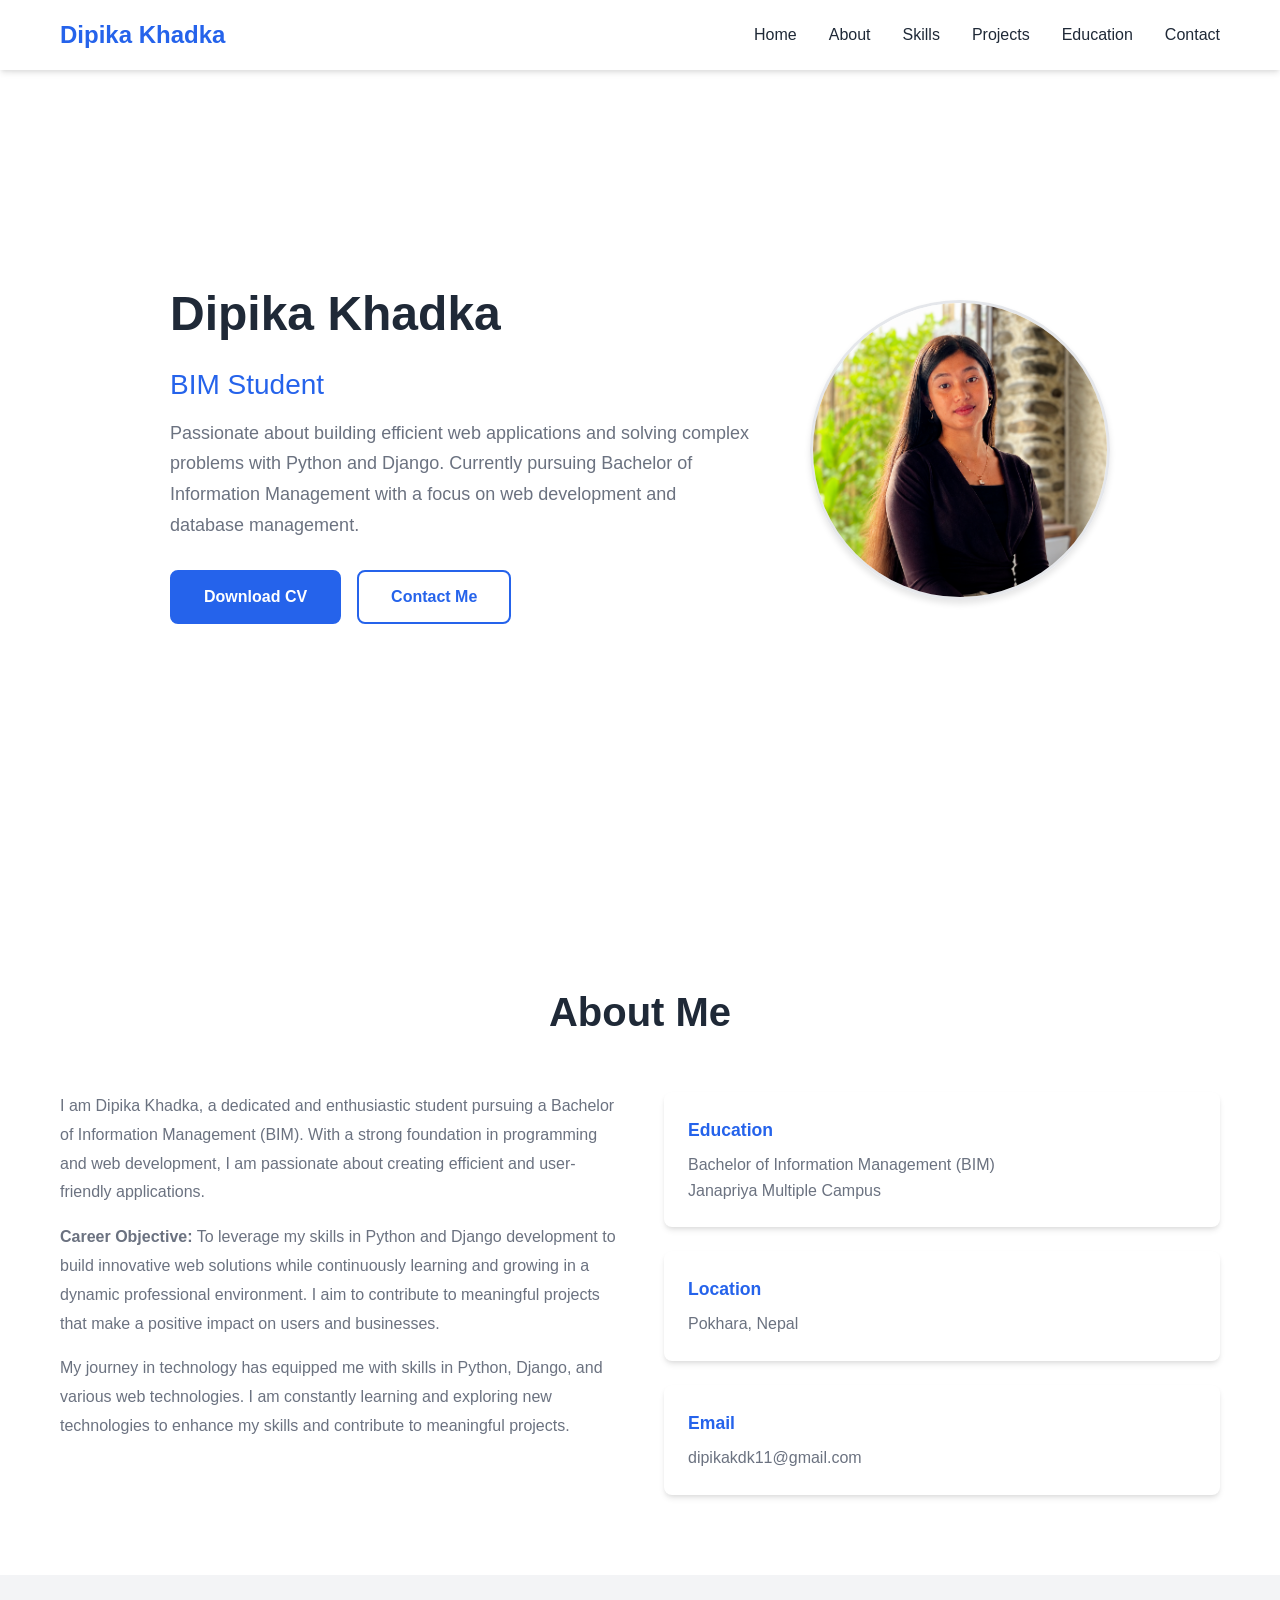
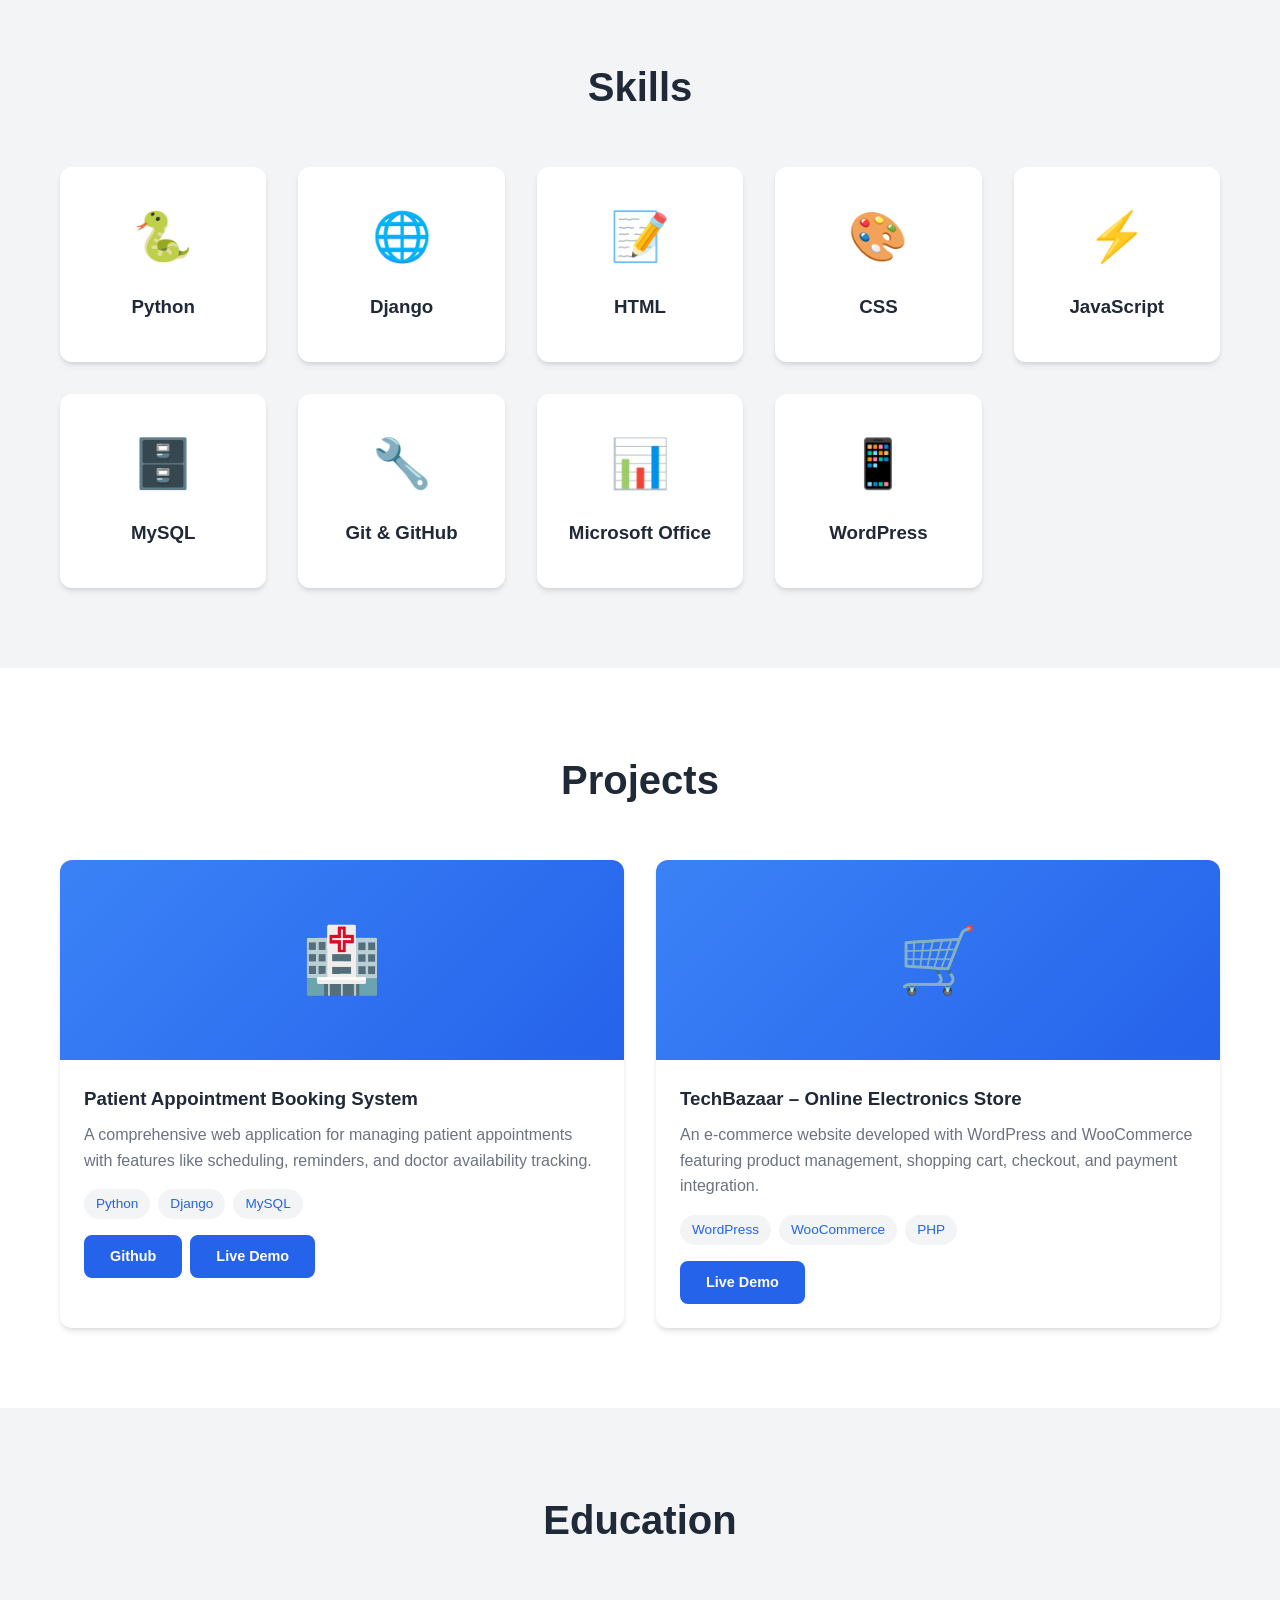
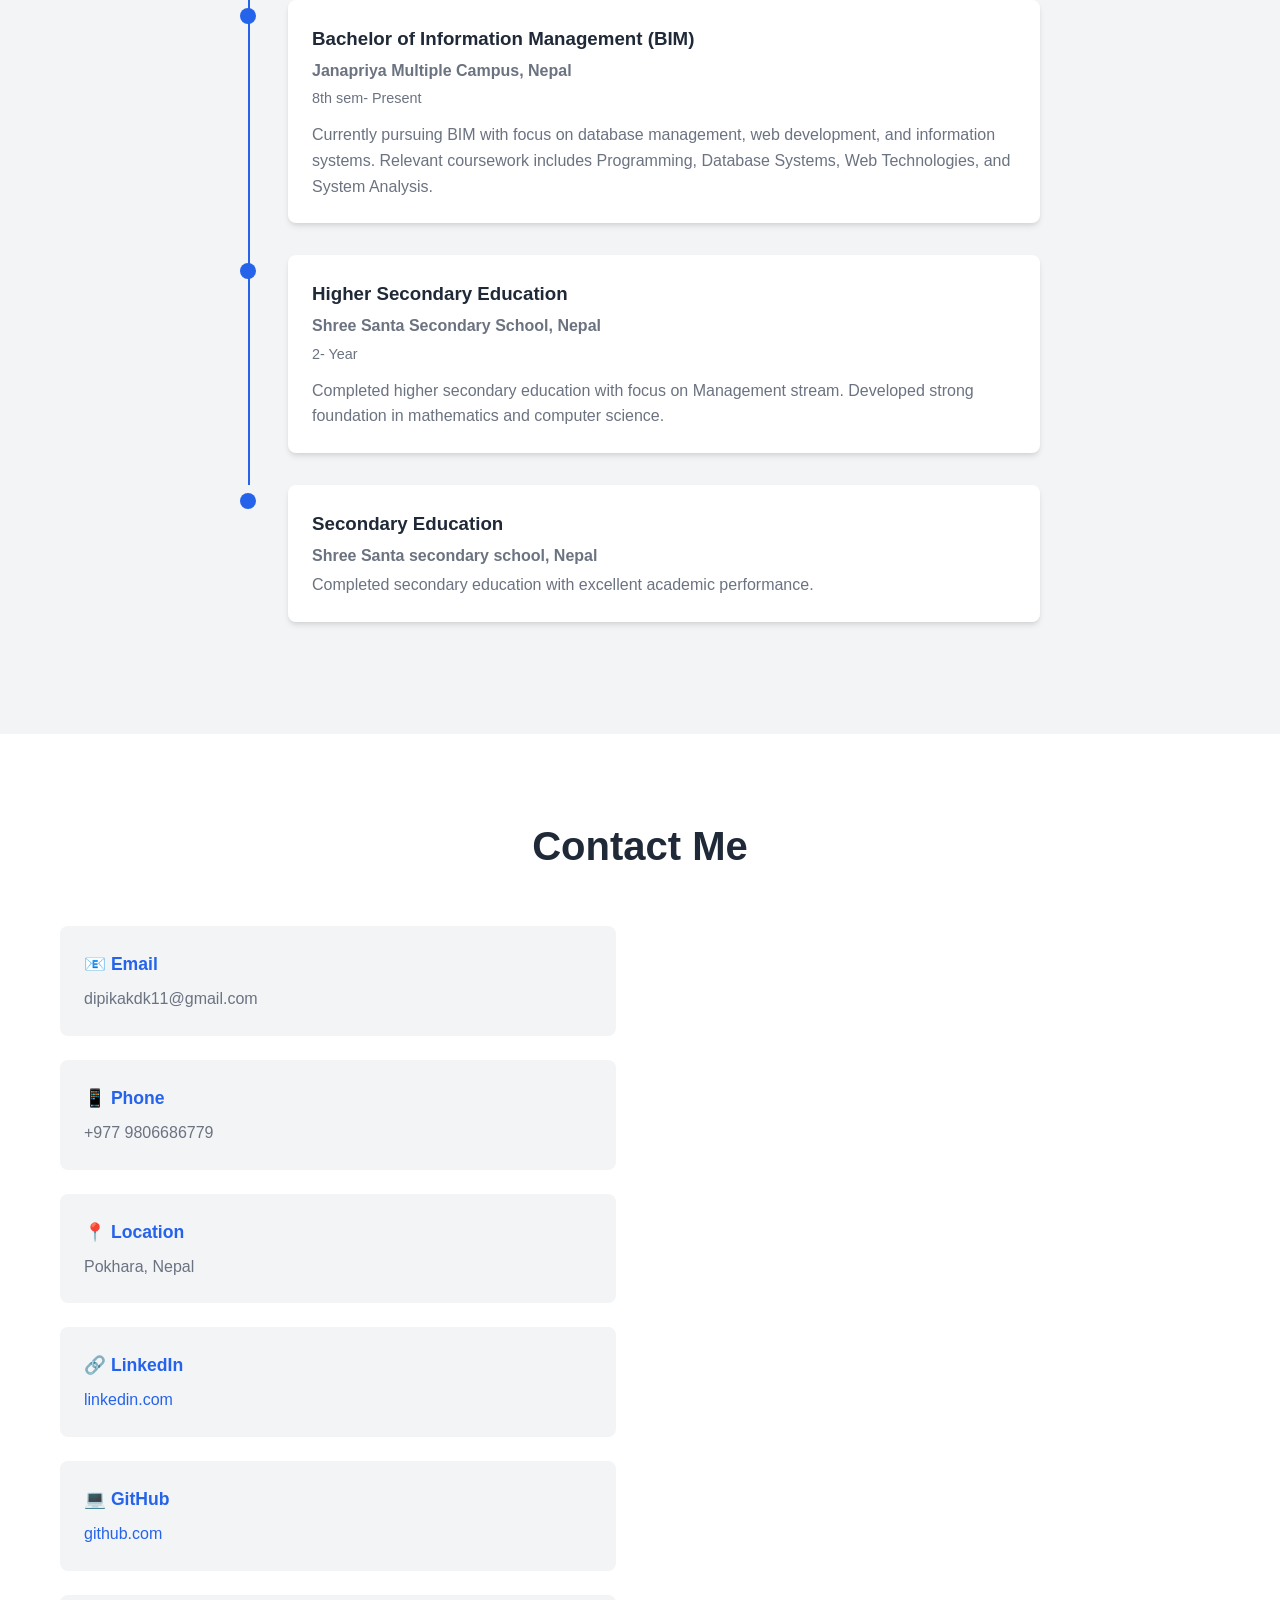
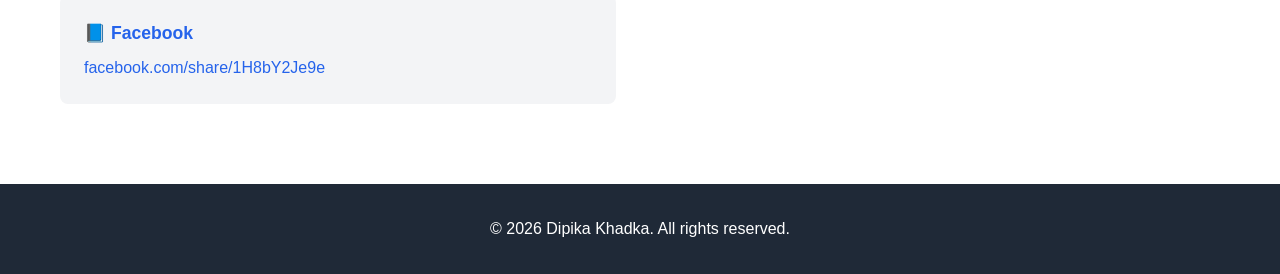
<file: index.html>
<!DOCTYPE html>
<html lang="en">
<head>
    <meta charset="UTF-8">
    <meta name="viewport" content="width=device-width, initial-scale=1.0">
    <meta name="description" content="Dipika Khadka - BIM Student | Python & Django Developer Portfolio">
    <title>Dipika Khadka | Portfolio</title>
    <link rel="stylesheet" href="styles.css">
</head>
<body>
    <!-- Navigation -->
    <nav class="navbar">
        <div class="nav-container">
            <div class="nav-logo">
                <a href="#home">Dipika Khadka</a>
            </div>
            <ul class="nav-menu">
                <li><a href="#home" class="nav-link">Home</a></li>
                <li><a href="#about" class="nav-link">About</a></li>
                <li><a href="#skills" class="nav-link">Skills</a></li>
                <li><a href="#projects" class="nav-link">Projects</a></li>
                <li><a href="#education" class="nav-link">Education</a></li>
                <li><a href="#contact" class="nav-link">Contact</a></li>
            </ul>
            <div class="hamburger">
                <span class="bar"></span>
                <span class="bar"></span>
                <span class="bar"></span>
            </div>
        </div>
    </nav>

    <!-- Hero Section -->
    <section id="home" class="hero">
        <div class="hero-content">
            <h1 class="hero-title">Dipika Khadka</h1>
            <p class="hero-subtitle">BIM Student</p>
            <p class="hero-description">
                Passionate about building efficient web applications and solving complex problems with Python and Django.
                Currently pursuing Bachelor of Information Management with a focus on web development and database management.
            </p>
            <div class="hero-buttons">
                <a href="resume.html" download class="btn btn-primary">Download CV</a>
                <a href="#contact" class="btn btn-secondary">Contact Me</a>
            </div>
        </div>
        <div class="home-img">
            <img src="images/profile.jpg" alt="Dipika Khadka Profile">
        </div>
    </section>

    <!-- About Section -->
    <section id="about" class="section">
        <div class="container">
            <h2 class="section-title">About Me</h2>
            <div class="about-content">
                <div class="about-text">
                    <p>
                        I am Dipika Khadka, a dedicated and enthusiastic student pursuing a Bachelor of Information Management (BIM). 
                        With a strong foundation in programming and web development, I am passionate about creating 
                        efficient and user-friendly applications.
                    </p>
                    <p>
                        <strong>Career Objective:</strong> To leverage my skills in Python and Django development to build innovative 
                        web solutions while continuously learning and growing in a dynamic professional environment. I aim to 
                        contribute to meaningful projects that make a positive impact on users and businesses.
                    </p>
                    <p>
                        My journey in technology has equipped me with skills in Python, Django, and various web 
                        technologies. I am constantly learning and exploring new technologies to enhance my skills 
                        and contribute to meaningful projects.
                    </p>
                </div>
                <div class="about-info">
                    <div class="info-item">
                        <h3>Education</h3>
                        <p>Bachelor of Information Management (BIM)</p>
                        <p>Janapriya Multiple Campus</p>
                    </div>
                    <div class="info-item">
                        <h3>Location</h3>
                        <p>Pokhara, Nepal</p>
                    </div>
                    <div class="info-item">
                        <h3>Email</h3>
                        <p>dipikakdk11@gmail.com</p>
                    </div>
                </div>
            </div>
        </div>
    </section>

    <!-- Skills Section -->
    <section id="skills" class="section section-alt">
        <div class="container">
            <h2 class="section-title">Skills</h2>
            <div class="skills-grid">
                <div class="skill-card">
                    <div class="skill-icon">🐍</div>
                    <h3>Python</h3>
                    <!-- <p>Advanced</p> -->
                </div>
                <div class="skill-card">
                    <div class="skill-icon">🌐</div>
                    <h3>Django</h3>
                    <!-- <p>Advanced</p> -->
                </div>
                <div class="skill-card">
                    <div class="skill-icon">📝</div>
                    <h3>HTML</h3>
                    <!-- <p>Expert</p> -->
                </div>
                <div class="skill-card">
                    <div class="skill-icon">🎨</div>
                    <h3>CSS</h3>
                    <!-- <p>Advanced</p> -->
                </div>
                <div class="skill-card">
                    <div class="skill-icon">⚡</div>
                    <h3>JavaScript</h3>
                    <!-- <p>Intermediate</p> -->
                </div>
                <div class="skill-card">
                    <div class="skill-icon">🗄️</div>
                    <h3>MySQL</h3>
                    <!-- <p>Advanced</p> -->
                </div>
                <div class="skill-card">
                    <div class="skill-icon">🔧</div>
                    <h3>Git & GitHub</h3>
                    <!-- <p>Intermediate</p> -->
                </div>
                <div class="skill-card">
                    <div class="skill-icon">📊</div>
                    <h3>Microsoft Office</h3>
                    <!-- <p>Advanced</p> -->
                </div>
                <div class="skill-card">
                    <div class="skill-icon">📱</div>
                    <h3>WordPress</h3>
                    <!-- <p>Advanced</p> -->
                </div>
            </div>
        </div>
    </section>

    <!-- Projects Section -->
    <section id="projects" class="section">
        <div class="container">
            <h2 class="section-title">Projects</h2>
            <div class="projects-grid">
                <div class="project-card">
                    <div class="project-image">
                        <div class="placeholder-image">🏥</div>
                    </div>
                    <div class="project-content">
                        <h3>Patient Appointment Booking System</h3>
                        <p>
                            A comprehensive web application for managing patient appointments with features like 
                            scheduling, reminders, and doctor availability tracking.
                        </p>
                        <div class="project-tech">
                            <span>Python</span>
                            <span>Django</span>
                            <span>MySQL</span>
                        </div>
                        <div class="project-links">
                            <a href="https://github.com/dipikakdk/dipikaaaaa" target="_blank" class="btn btn-small btn-primary">Github</a>
                            <a href="https://dipikakdk11.pythonanywhere.com/" target="_blank" class="btn btn-small btn-primary">Live Demo</a>
                        </div>
                    </div>
                </div>
                <div class="project-card">
                    <div class="project-image">
                        <div class="placeholder-image">🛒</div>
                    </div>
                    <div class="project-content">
                        <h3>TechBazaar – Online Electronics Store</h3>
                        <p>
                            An e-commerce website developed with WordPress and WooCommerce featuring product management, 
                            shopping cart, checkout, and payment integration.
                        </p>
                        <div class="project-tech">
                            <span>WordPress</span>
                            <span>WooCommerce</span>
                            <span>PHP</span>
                        </div>
                        <div class="project-links">
                            <a href="http://localhost/wordpress/" target="_blank" class="btn btn-small btn-primary">Live Demo</a>
                        </div>
                    </div>
                </div>
                <!-- Add more projects here -->
            </div>
        </div>
    </section>

    <!-- Education Section -->
    <section id="education" class="section section-alt">
        <div class="container">
            <h2 class="section-title">Education</h2>
            <div class="timeline">
                <div class="timeline-item">
                    <div class="timeline-date"></div>
                    <div class="timeline-content">
                        <h3>Bachelor of Information Management (BIM)</h3>
                        <p class="timeline-institution">Janapriya Multiple Campus, Nepal</p>
                        <p class="timeline-period">8th sem- Present</p>
                        <p>
                            Currently pursuing BIM with focus on database management, web development, and information 
                            systems. Relevant coursework includes Programming, Database Systems, Web Technologies, 
                            and System Analysis.
                        </p>
                    </div>
                </div>
                <div class="timeline-item">
                    <div class="timeline-date"></div>
                    <div class="timeline-content">
                        <h3>Higher Secondary Education</h3>
                        <p class="timeline-institution">Shree Santa Secondary School, Nepal</p>
                        <p class="timeline-period">2- Year</p>
                        <p>
                            Completed higher secondary education with focus on Management stream. Developed 
                            strong foundation in mathematics and computer science.
                        </p>
                    </div>
                </div>
                <div class="timeline-item">
                    <div class="timeline-date"></div>
                    <div class="timeline-content">
                        <h3>Secondary Education</h3>
                        <p class="timeline-institution">Shree Santa secondary school, Nepal</p>
                    
                        <p>
                            Completed secondary education with excellent academic performance.
                        </p>
                    </div>
                </div>
            </div>
        </div>
    </section>

    <!-- Contact Section -->
    <section id="contact" class="section">
        <div class="container">
            <h2 class="section-title">Contact Me</h2>
            <div class="contact-content">
                <div class="contact-info">
                    <div class="contact-item">
                        <h3>📧 Email</h3>
                        <p>dipikakdk11@gmail.com</p>
                    </div>
                    <div class="contact-item">
                        <h3>📱 Phone</h3>
                        <p>+977 9806686779</p>
                    </div>
                    <div class="contact-item">
                        <h3>📍 Location</h3>
                        <p>Pokhara, Nepal</p>
                    </div>
                    <div class="contact-item">
                        <h3>🔗 LinkedIn</h3>
                        <p><a href="https://www.linkedin.com/in/dipika-khadka-60120b41a/" target="_blank">linkedin.com</a></p>
                    </div>
                    <div class="contact-item">
                        <h3>💻 GitHub</h3>
                        <p><a href="https://github.com/dipikakdk/" target="_blank">github.com</a></p>
                    </div>
                    <div class="contact-item">
                        <h3>📘 Facebook</h3>
                        <p><a href="https://www.facebook.com/share/1H8bY2Je9e/?mibextid=wwXIfr" target="_blank">facebook.com/share/1H8bY2Je9e</a></p>
                    </div>
                </div>
               
          
        </div>
    </section>

    <!-- Footer -->
    <footer class="footer">
        <div class="container">
            <p>&copy; 2026 Dipika Khadka. All rights reserved.</p>
        </div>
    </footer>

    <script src="script.js"></script>
</body>
</html>
</file>
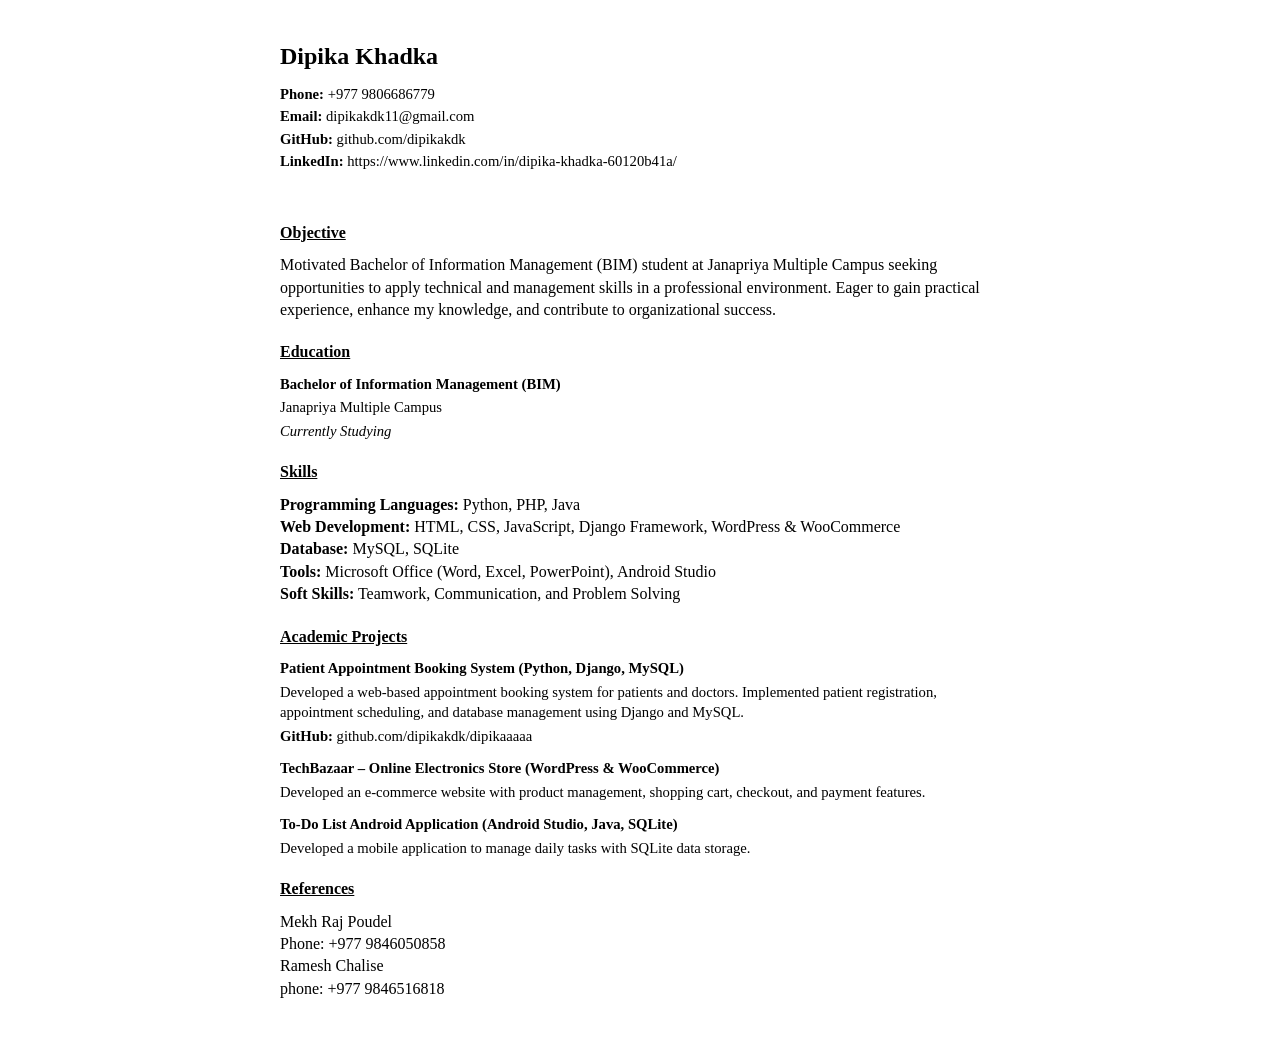
<file: resume.html>
<!DOCTYPE html>
<html lang="en">
<head>
    <meta charset="UTF-8">
    <meta name="viewport" content="width=device-width, initial-scale=1.0">
    <title>Curriculum Vitae - Dipika Khadka</title>
    <style>
        * {
            margin: 0;
            padding: 0;
            box-sizing: border-box;
        }
        body {
            font-family: 'Times New Roman', Times, serif;
            line-height: 1.4;
            color: #000;
            max-width: 800px;
            margin: 0 auto;
            padding: 40px;
            background: white;
            font-size: 12pt;
        }
        .header {
            text-align: left;
            border-bottom: none;
            padding-bottom: 10px;
            margin-bottom: 20px;
        }
        .header h1 {
            color: #000;
            font-size: 16pt;
            margin-bottom: 5px;
            font-weight: bold;
        }
        .contact-info {
            text-align: left;
            color: #000;
            margin-bottom: 20px;
            font-size: 11pt;
        }
        .contact-info p {
            margin: 2px 0;
        }
        .section {
            margin-bottom: 20px;
        }
        .section-title {
            color: #000;
            font-size: 12pt;
            border-bottom: none;
            padding-bottom: 0;
            margin-bottom: 10px;
            text-transform: none;
            font-weight: bold;
            text-decoration: underline;
        }
        .section-content {
            margin-left: 0;
        }
        .education-item, .project-item {
            margin-bottom: 12px;
        }
        .education-item h3, .project-item h3 {
            color: #000;
            font-size: 11pt;
            margin-bottom: 3px;
            font-weight: bold;
        }
        .education-item p, .project-item p {
            color: #000;
            margin-bottom: 3px;
            font-size: 11pt;
        }
        .skills-list {
            display: block;
            margin-left: 20px;
        }
        .skills-list li {
            color: #000;
            margin-bottom: 3px;
            font-size: 11pt;
        }
        .languages-list {
            margin-left: 20px;
        }
        .languages-list li {
            color: #000;
            margin-bottom: 3px;
            font-size: 11pt;
        }
        @media print {
            body {
                padding: 20px;
            }
        }
    </style>
</head>
<body>
    <div class="header">
        <h1 style="font-size: 18pt; margin-bottom: 10px;">Dipika Khadka</h1>
        <div class="contact-info">
            <p><strong>Phone:</strong> +977 9806686779</p>
            <p><strong>Email:</strong> dipikakdk11@gmail.com</p>
            <p><strong>GitHub:</strong> github.com/dipikakdk</p>
            <p><strong>LinkedIn:</strong> https://www.linkedin.com/in/dipika-khadka-60120b41a/</p>
        </div>
    </div>

    <div class="section">
        <h3 class="section-title">Objective</h3>
        <div class="section-content">
            <p>Motivated Bachelor of Information Management (BIM) student at Janapriya Multiple Campus seeking opportunities to apply technical and management skills in a professional environment. Eager to gain practical experience, enhance my knowledge, and contribute to organizational success.</p>
        </div>
    </div>

    <div class="section">
        <h3 class="section-title">Education</h3>
        <div class="section-content">
            <div class="education-item">
                <h3>Bachelor of Information Management (BIM)</h3>
                <p>Janapriya Multiple Campus</p>
                <p><em>Currently Studying</em></p>
            </div>
        </div>
    </div>

    <div class="section">
        <h3 class="section-title">Skills</h3>
        <div class="section-content">
            <p><strong>Programming Languages:</strong> Python, PHP, Java</p>
            <p><strong>Web Development:</strong> HTML, CSS, JavaScript, Django Framework, WordPress & WooCommerce</p>
            <p><strong>Database:</strong> MySQL, SQLite</p>
            <p><strong>Tools:</strong> Microsoft Office (Word, Excel, PowerPoint), Android Studio</p>
            <p><strong>Soft Skills:</strong> Teamwork, Communication, and Problem Solving</p>
        </div>
    </div>

    <div class="section">
        <h3 class="section-title">Academic Projects</h3>
        <div class="section-content">
            <div class="project-item">
                <h3>Patient Appointment Booking System (Python, Django, MySQL)</h3>
                <p>Developed a web-based appointment booking system for patients and doctors. Implemented patient registration, appointment scheduling, and database management using Django and MySQL.</p>
                <p><strong>GitHub:</strong> github.com/dipikakdk/dipikaaaaa</p>
            </div>
            <div class="project-item">
                <h3>TechBazaar – Online Electronics Store (WordPress & WooCommerce)</h3>
                <p>Developed an e-commerce website with product management, shopping cart, checkout, and payment features.</p>
            </div>
            <div class="project-item">
                <h3>To-Do List Android Application (Android Studio, Java, SQLite)</h3>
                <p>Developed a mobile application to manage daily tasks with SQLite data storage.</p>
            </div>
        </div>
    </div>

    <div class="section">
        <h3 class="section-title">References</h3>
        <div class="section-content">
          
                <p>Mekh Raj Poudel</p>
                <p>Phone: +977 9846050858</p>
                <p>Ramesh Chalise <br> phone: +977 9846516818</p>
      
        </div>
    </div>
</body>
</html>
</file>
<file: styles.css>
/* Reset and Base Styles */
* {
    margin: 0;
    padding: 0;
    box-sizing: border-box;
}

:root {
    --primary-color: #2563eb;
    --primary-dark: #1d4ed8;
    --primary-light: #3b82f6;
    --secondary-color: #1e40af;
    --text-color: #1f2937;
    --text-light: #6b7280;
    --bg-white: #ffffff;
    --bg-light: #f3f4f6;
    --bg-alt: #e5e7eb;
    --shadow: 0 4px 6px -1px rgba(0, 0, 0, 0.1), 0 2px 4px -1px rgba(0, 0, 0, 0.06);
    --shadow-lg: 0 10px 15px -3px rgba(0, 0, 0, 0.1), 0 4px 6px -2px rgba(0, 0, 0, 0.05);
}

body {
    font-family: 'Segoe UI', Tahoma, Geneva, Verdana, sans-serif;
    line-height: 1.6;
    color: var(--text-color);
    background-color: var(--bg-white);
    overflow-x: hidden;
}

html {
    scroll-behavior: smooth;
    margin: 0;
    padding: 0;
    width: 100%;
    overflow-x: hidden;
}

.container {
    max-width: 1200px;
    margin: 0 auto;
    padding: 0 20px;
}

/* Navigation */
.navbar {
    background-color: var(--bg-white);
    box-shadow: var(--shadow);
    position: fixed;
    top: 0;
    left: 0;
    right: 0;
    z-index: 1000;
}

.nav-container {
    max-width: 1200px;
    margin: 0 auto;
    padding: 1rem 20px;
    display: flex;
    justify-content: space-between;
    align-items: center;
}

.nav-logo a {
    font-size: 1.5rem;
    font-weight: bold;
    color: var(--primary-color);
    text-decoration: none;
}

.nav-menu {
    display: flex;
    list-style: none;
    gap: 2rem;
}

.nav-link {
    text-decoration: none;
    color: var(--text-color);
    font-weight: 500;
    transition: color 0.3s ease;
}

.nav-link:hover {
    color: var(--primary-color);
}

.hamburger {
    display: none;
    flex-direction: column;
    cursor: pointer;
    gap: 4px;
}

.bar {
    width: 25px;
    height: 3px;
    background-color: var(--text-color);
    transition: 0.3s;
}

/* Hero Section */
.hero {
    min-height: 100vh;
    display: flex;
    align-items: center;
    justify-content: space-between;
    gap: 60px;
    max-width: 1100px;
    margin: 0 auto;
    padding: 80px ;
    box-sizing: border-box;
}

.home {
    display: flex;
    justify-content: space-between;
    align-items: center;
    padding: 80px 10%;
}

.home-img {
    flex: 0 0 auto;
    display: flex;
    justify-content: center;
}

.home-img img {
    width: 300px;
    height: 300px;
    border-radius: 50%;
    object-fit: cover;
    border: 3px solid #e5e7eb;
    box-shadow: 0 4px 6px rgba(0, 0, 0, 0.1);
}


.hero-content {
    flex: 2;
    max-width: 650px;
    text-align: left;
}

.hero-title {
    font-size: 48px;
    font-weight: bold;
    color: var(--text-color);
    margin-bottom: 10px;
}

.hero-subtitle {
    font-size: 28px;
    color: var(--primary-color);
    margin-bottom: 10px;
}

.hero-description {
    font-size: 18px;
    color: var(--text-light);
    margin-bottom: 30px;
    line-height: 1.7;
}

.hero-buttons {
    display: flex;
    gap: 1rem;
}

/* Buttons */
.btn {
    padding: 0.75rem 2rem;
    border-radius: 8px;
    text-decoration: none;
    font-weight: 600;
    transition: all 0.3s ease;
    display: inline-block;
}

.btn-primary {
    background-color: var(--primary-color);
    color: white;
    border: 2px solid var(--primary-color);
}

.btn-primary:hover {
    background-color: var(--primary-dark);
    border-color: var(--primary-dark);
    transform: translateY(-2px);
}

.btn-secondary {
    background-color: transparent;
    color: var(--primary-color);
    border: 2px solid var(--primary-color);
}

.btn-secondary:hover {
    background-color: var(--primary-color);
    color: white;
    transform: translateY(-2px);
}

.btn-small {
    padding: 0.5rem 1.5rem;
    font-size: 0.9rem;
}

/* Section Styles */
.section {
    padding: 5rem 0;
}

.section-alt {
    background-color: var(--bg-light);
}

.section-title {
    font-size: 2.5rem;
    font-weight: bold;
    color: var(--text-color);
    text-align: center;
    margin-bottom: 3rem;
}

/* About Section */
.about-content {
    display: grid;
    grid-template-columns: 1fr 1fr;
    gap: 3rem;
    align-items: start;
}

.about-text p {
    margin-bottom: 1rem;
    color: var(--text-light);
    line-height: 1.8;
}

.about-info {
    display: flex;
    flex-direction: column;
    gap: 1.5rem;
}

.info-item {
    background-color: var(--bg-white);
    padding: 1.5rem;
    border-radius: 8px;
    box-shadow: var(--shadow);
}

.info-item h3 {
    color: var(--primary-color);
    margin-bottom: 0.5rem;
    font-size: 1.1rem;
}

.info-item p {
    color: var(--text-light);
}

/* Skills Section */
.skills-grid {
    display: grid;
    grid-template-columns: repeat(auto-fit, minmax(200px, 1fr));
    gap: 2rem;
}

.skill-card {
    background-color: var(--bg-white);
    padding: 2rem;
    border-radius: 12px;
    text-align: center;
    box-shadow: var(--shadow);
    transition: transform 0.3s ease, box-shadow 0.3s ease;
}

.skill-card:hover {
    transform: translateY(-5px);
    box-shadow: var(--shadow-lg);
}

.skill-icon {
    font-size: 3rem;
    margin-bottom: 1rem;
}

.skill-card h3 {
    color: var(--text-color);
    margin-bottom: 0.5rem;
}

.skill-card p {
    color: var(--primary-color);
    font-weight: 600;
}

/* Projects Section */
.projects-grid {
    display: grid;
    grid-template-columns: repeat(auto-fit, minmax(350px, 1fr));
    gap: 2rem;
}

.project-card {
    background-color: var(--bg-white);
    border-radius: 12px;
    overflow: hidden;
    box-shadow: var(--shadow);
    transition: transform 0.3s ease, box-shadow 0.3s ease;
}

.project-card:hover {
    transform: translateY(-5px);
    box-shadow: var(--shadow-lg);
}

.project-image {
    height: 200px;
    background: linear-gradient(135deg, var(--primary-light) 0%, var(--primary-color) 100%);
    display: flex;
    align-items: center;
    justify-content: center;
}

.placeholder-image {
    font-size: 4rem;
}

.project-content {
    padding: 1.5rem;
}

.project-content h3 {
    color: var(--text-color);
    margin-bottom: 0.5rem;
}

.project-content p {
    color: var(--text-light);
    margin-bottom: 1rem;
    line-height: 1.6;
}

.project-tech {
    display: flex;
    flex-wrap: wrap;
    gap: 0.5rem;
    margin-bottom: 1rem;
}

.project-tech span {
    background-color: var(--bg-light);
    padding: 0.25rem 0.75rem;
    border-radius: 20px;
    font-size: 0.85rem;
    color: var(--primary-color);
}

.project-links {
    display: flex;
    gap: 0.5rem;
}

/* Education Section */
.timeline {
    max-width: 800px;
    margin: 0 auto;
}

.timeline-item {
    display: flex;
    gap: 2rem;
    margin-bottom: 2rem;
    position: relative;
}

.timeline-item::before {
    content: '';
    position: absolute;
    left: 8px;
    top: 0;
    bottom: -2rem;
    width: 2px;
    background-color: var(--primary-color);
}

.timeline-item:last-child::before {
    display: none;
}

.timeline-date {
    width: 16px;
    height: 16px;
    background-color: var(--primary-color);
    border-radius: 50%;
    flex-shrink: 0;
    margin-top: 8px;
    position: relative;
    z-index: 1;
}

.timeline-content {
    background-color: var(--bg-white);
    padding: 1.5rem;
    border-radius: 8px;
    box-shadow: var(--shadow);
    flex: 1;
}

.timeline-content h3 {
    color: var(--text-color);
    margin-bottom: 0.25rem;
}

.timeline-institution {
    color: var(--primary-color);
    font-weight: 600;
    margin-bottom: 0.25rem;
}

.timeline-period {
    color: var(--text-light);
    font-size: 0.9rem;
    margin-bottom: 0.75rem;
}

.timeline-content p {
    color: var(--text-light);
    line-height: 1.6;
}

/* Contact Section */
.contact-content {
    display: grid;
    grid-template-columns: 1fr 1fr;
    gap: 3rem;
}

.contact-info {
    display: flex;
    flex-direction: column;
    gap: 1.5rem;
}

.contact-item {
    background-color: var(--bg-light);
    padding: 1.5rem;
    border-radius: 8px;
}

.contact-item h3 {
    color: var(--primary-color);
    margin-bottom: 0.5rem;
    font-size: 1.1rem;
}

.contact-item p {
    color: var(--text-light);
}

.contact-item a {
    color: var(--primary-color);
    text-decoration: none;
}

.contact-item a:hover {
    text-decoration: underline;
}

.contact-form {
    background-color: var(--bg-white);
    padding: 2rem;
    border-radius: 12px;
    box-shadow: var(--shadow);
}

.form-group {
    margin-bottom: 1.5rem;
}

.form-group label {
    display: block;
    margin-bottom: 0.5rem;
    color: var(--text-color);
    font-weight: 500;
}

.form-group input,
.form-group textarea {
    width: 100%;
    padding: 0.75rem;
    border: 2px solid var(--bg-alt);
    border-radius: 8px;
    font-family: inherit;
    font-size: 1rem;
    transition: border-color 0.3s ease;
}

.form-group input:focus,
.form-group textarea:focus {
    outline: none;
    border-color: var(--primary-color);
}

.form-group textarea {
    resize: vertical;
}

/* Footer */
.footer {
    background-color: var(--text-color);
    color: white;
    padding: 2rem 0;
    text-align: center;
}

.footer p {
    margin: 0;
}

/* Responsive Design */
@media (max-width: 768px) {
    .nav-menu {
        position: fixed;
        left: -100%;
        top: 70px;
        flex-direction: column;
        background-color: var(--bg-white);
        width: 100%;
        text-align: center;
        transition: 0.3s;
        box-shadow: var(--shadow);
        padding: 2rem 0;
        gap: 1.5rem;
    }

    .nav-menu.active {
        left: 0;
    }

    .hamburger {
        display: flex;
    }

    .hamburger.active .bar:nth-child(2) {
        opacity: 0;
    }

    .hamburger.active .bar:nth-child(1) {
        transform: translateY(7px) rotate(45deg);
    }

    .hamburger.active .bar:nth-child(3) {
        transform: translateY(-7px) rotate(-45deg);
    }

    .hero {
        flex-direction: column;
        text-align: center;
        gap: 30px;
        padding: 30px 20px;
    }

    .hero-content {
        text-align: center;
        max-width: 100%;
    }

    .hero-title {
        font-size: 2.5rem;
    }

    .hero-subtitle {
        font-size: 1.2rem;
    }

    .about-content,
    .contact-content {
        grid-template-columns: 1fr;
    }

    .projects-grid {
        grid-template-columns: 1fr;
    }

    .skills-grid {
        grid-template-columns: repeat(auto-fit, minmax(150px, 1fr));
    }

    .section-title {
        font-size: 2rem;
    }
}

@media (max-width: 480px) {
    .hero-title {
        font-size: 2rem;
    }

    .hero-buttons {
        flex-direction: column;
    }

    .btn {
        width: 100%;
        text-align: center;
    }

    .timeline-item {
        flex-direction: column;
        gap: 1rem;
    }

    .timeline-item::before {
        left: 8px;
        top: 8px;
        bottom: auto;
        height: calc(100% + 2rem);
    }
}
</file>
